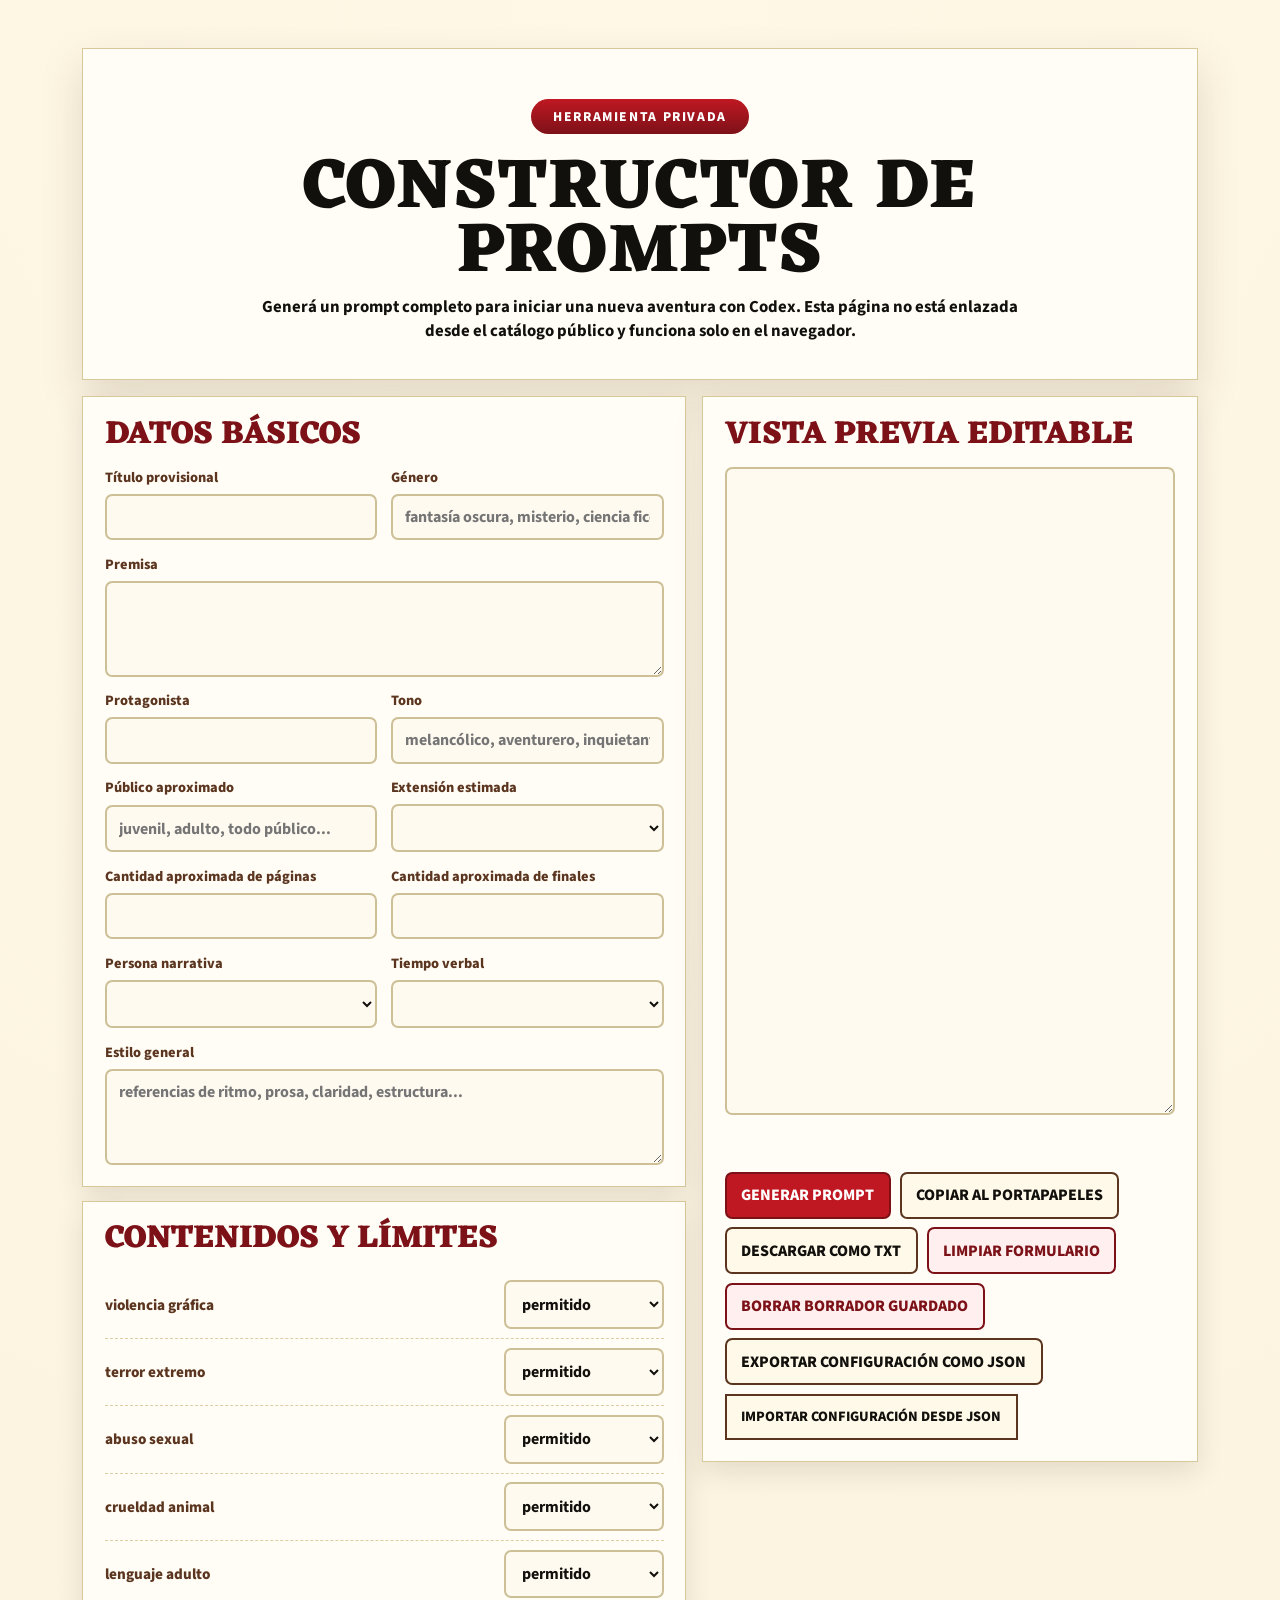
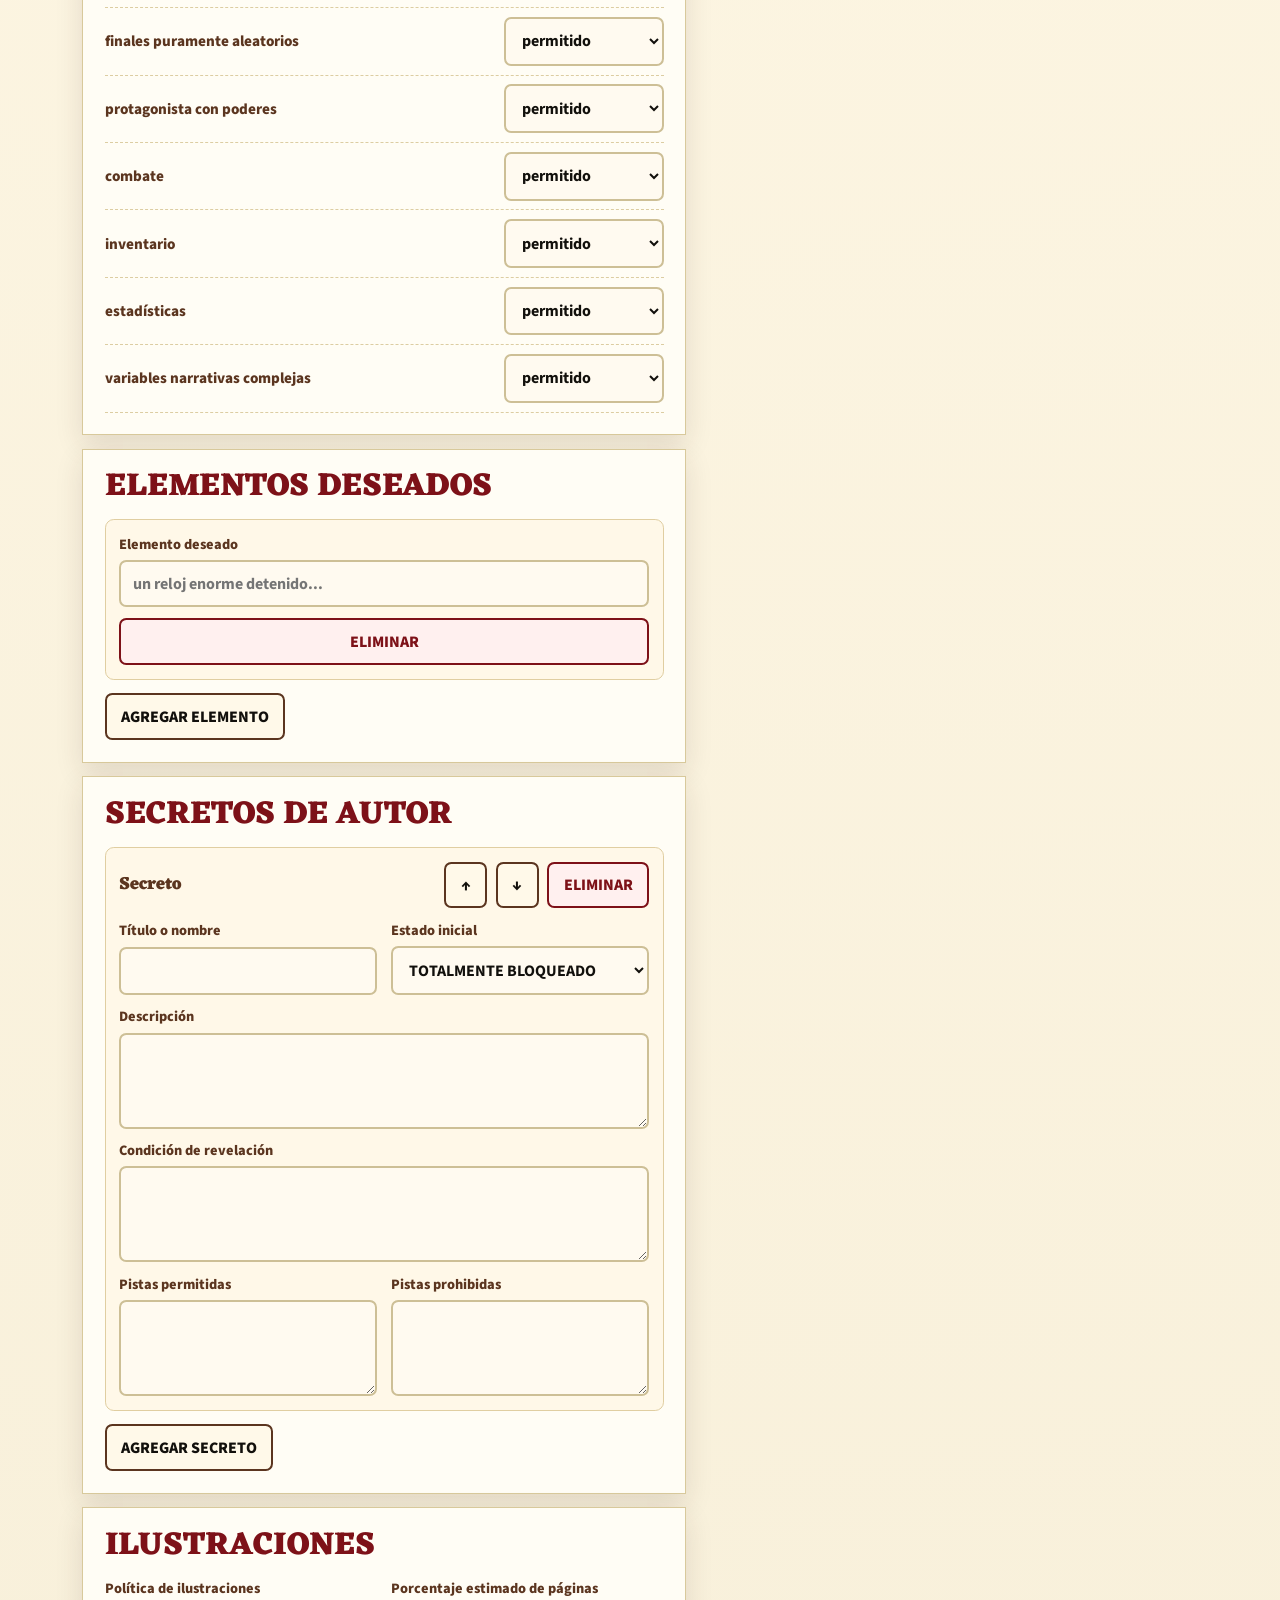
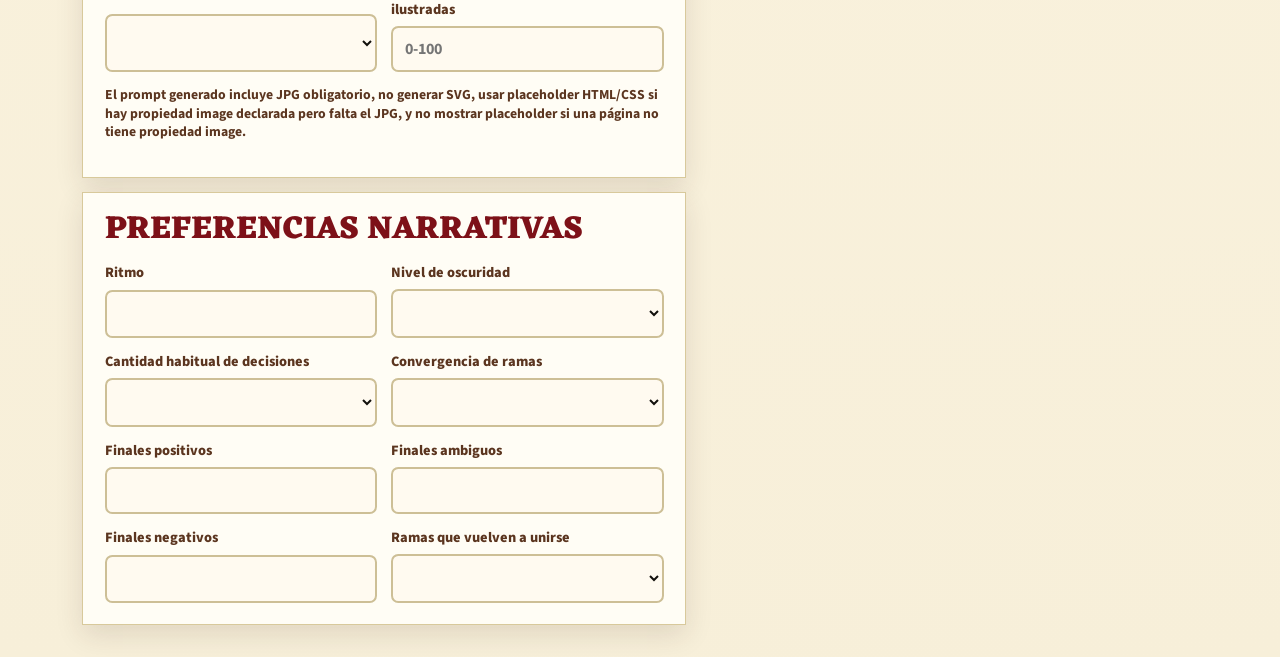
<file: tools/adventure-prompt-builder.html>
<!doctype html>
<html lang="es">
<head>
  <meta charset="utf-8">
  <meta name="viewport" content="width=device-width, initial-scale=1">
  <meta name="robots" content="noindex, nofollow">
  <title>Constructor privado de prompts de aventura</title>
  <link rel="preconnect" href="https://fonts.googleapis.com">
  <link rel="preconnect" href="https://fonts.gstatic.com" crossorigin>
  <link href="https://fonts.googleapis.com/css2?family=Eczar:wght@500;600;700;800&family=Libre+Baskerville:wght@400;700&family=Source+Sans+3:wght@500;700;800&display=swap" rel="stylesheet">
  <style>
    :root {
      --font-display: 'Eczar', 'Cooper Black', 'Bookman Old Style', serif;
      --font-reading: 'Libre Baskerville', 'Palatino Linotype', serif;
      --font-ui: 'Source Sans 3', Arial, sans-serif;
      --cream: #f7efd9;
      --paper: #fffdf5;
      --ink: #12100c;
      --red: #c01822;
      --dark-red: #7d1118;
      --brown: #5b351f;
      --muted-gold: #c9a24a;
      --line: #d8c99b;
    }
    * { box-sizing: border-box; }
    html { scroll-behavior: smooth; }
    body {
      margin: 0;
      color: var(--ink);
      background: radial-gradient(circle at top, #fff8e6, var(--cream));
      font-family: var(--font-reading);
    }
    button, input, select, textarea { font: 700 1rem var(--font-ui); }
    input, select, textarea {
      width: 100%;
      border: 2px solid #cdbf96;
      border-radius: .45rem;
      background: #fffaf0;
      color: var(--ink);
      padding: .65rem .75rem;
    }
    textarea { min-height: 6rem; resize: vertical; line-height: 1.45; }
    label { display: grid; gap: .35rem; font: 800 .9rem var(--font-ui); color: var(--brown); }
    button { cursor: pointer; border-radius: .45rem; }
    button:focus-visible, input:focus-visible, select:focus-visible, textarea:focus-visible { outline: 4px solid var(--muted-gold); outline-offset: 2px; }
    .tool-shell { max-width: 1180px; margin: 0 auto; padding: clamp(1rem, 3vw, 2rem); }
    .tool-header {
      margin: 1rem auto;
      padding: clamp(1.25rem, 4vw, 2.25rem);
      text-align: center;
      background: var(--paper);
      border: 1px solid var(--line);
      box-shadow: 0 18px 40px #4b2d1826;
    }
    .red-capsule { display:inline-block; background: linear-gradient(var(--red), var(--dark-red)); color:#fff; border-radius:999px; padding:.5rem 1.35rem; font:800 .85rem var(--font-ui); letter-spacing:.12em; }
    h1 { margin:.7rem 0 .35rem; font:800 clamp(2rem, 6vw, 4.4rem)/.9 var(--font-display); letter-spacing:.02em; text-transform: uppercase; }
    .subtitle { margin: .6rem auto 0; max-width: 760px; font: 700 1.05rem/1.45 var(--font-ui); }
    .layout { display: grid; grid-template-columns: minmax(0, 1fr) minmax(320px, .82fr); gap: 1rem; align-items: start; }
    .panel { background: var(--paper); border: 1px solid var(--line); box-shadow: 0 10px 26px #3b24171f; padding: clamp(1rem, 2vw, 1.35rem); }
    .panel h2 { margin: 0 0 1rem; font: 800 clamp(1.45rem, 3vw, 2rem)/1 var(--font-display); color: var(--dark-red); text-transform: uppercase; }
    .grid { display: grid; grid-template-columns: repeat(2, minmax(0, 1fr)); gap: .85rem; }
    .full { grid-column: 1 / -1; }
    .stack { display: grid; gap: .85rem; }
    .topic-row { display: grid; grid-template-columns: minmax(140px, 1fr) 160px; gap: .7rem; align-items: center; padding: .55rem 0; border-bottom: 1px dashed #dccda2; }
    .topic-row span { font: 800 .95rem var(--font-ui); }
    .dynamic-item, .secret-card { display: grid; gap: .7rem; padding: .85rem; background: #fff8e8; border: 1px solid #e0cea1; border-radius: .55rem; }
    .secret-card header { display: flex; justify-content: space-between; gap: .5rem; align-items: center; }
    .secret-card h3 { margin: 0; font: 800 1.1rem var(--font-display); color: var(--brown); }
    .button-row { display: flex; flex-wrap: wrap; gap: .55rem; margin-top: .85rem; }
    .primary, .secondary, .danger { border: 2px solid; padding: .65rem .9rem; font-weight: 800; }
    .primary { background: var(--red); color: white; border-color: var(--dark-red); }
    .secondary { background: #fff9e9; color: var(--ink); border-color: var(--brown); }
    .danger { background: #fff0ef; color: var(--dark-red); border-color: var(--dark-red); }
    .preview { position: sticky; top: 1rem; }
    #promptPreview { min-height: 72vh; font-family: var(--font-ui); font-weight: 600; white-space: pre-wrap; }
    .notice { min-height: 1.5rem; color: var(--dark-red); font: 800 .9rem var(--font-ui); }
    .compact { font: 700 .86rem/1.35 var(--font-ui); color: var(--brown); }
    @media (max-width: 900px) { .layout { grid-template-columns: 1fr; } .preview { position: static; } #promptPreview { min-height: 34rem; } }
    @media (max-width: 620px) { .grid, .topic-row { grid-template-columns: 1fr; } .tool-shell { padding: .7rem; } .button-row button { width: 100%; } }
  </style>
</head>
<body>
  <main class="tool-shell">
    <header class="tool-header">
      <p class="red-capsule">HERRAMIENTA PRIVADA</p>
      <h1>Constructor de prompts</h1>
      <p class="subtitle">Generá un prompt completo para iniciar una nueva aventura con Codex. Esta página no está enlazada desde el catálogo público y funciona solo en el navegador.</p>
    </header>

    <div class="layout">
      <form id="builderForm" class="stack" autocomplete="off">
        <section class="panel" aria-labelledby="basic-title">
          <h2 id="basic-title">Datos básicos</h2>
          <div class="grid">
            <label>Título provisional<input name="title" type="text"></label>
            <label>Género<input name="genre" type="text" placeholder="fantasía oscura, misterio, ciencia ficción..."></label>
            <label class="full">Premisa<textarea name="premise"></textarea></label>
            <label>Protagonista<input name="protagonist" type="text"></label>
            <label>Tono<input name="tone" type="text" placeholder="melancólico, aventurero, inquietante..."></label>
            <label>Público aproximado<input name="audience" type="text" placeholder="juvenil, adulto, todo público..."></label>
            <label>Extensión estimada<select name="length"><option></option><option>corta</option><option>media</option><option>larga</option><option>personalizada</option></select></label>
            <label>Cantidad aproximada de páginas<input name="pages" type="number" min="1"></label>
            <label>Cantidad aproximada de finales<input name="endings" type="number" min="1"></label>
            <label>Persona narrativa<select name="person"><option></option><option>primera persona</option><option>segunda persona</option><option>tercera persona</option></select></label>
            <label>Tiempo verbal<select name="tense"><option></option><option>presente</option><option>pasado</option></select></label>
            <label class="full">Estilo general<textarea name="style" placeholder="referencias de ritmo, prosa, claridad, estructura..."></textarea></label>
          </div>
        </section>

        <section class="panel" aria-labelledby="content-title">
          <h2 id="content-title">Contenidos y límites</h2>
          <div id="topics"></div>
        </section>

        <section class="panel" aria-labelledby="elements-title">
          <h2 id="elements-title">Elementos deseados</h2>
          <div id="elementsList" class="stack"></div>
          <div class="button-row"><button class="secondary" type="button" id="addElement">AGREGAR ELEMENTO</button></div>
        </section>

        <section class="panel" aria-labelledby="secrets-title">
          <h2 id="secrets-title">Secretos de autor</h2>
          <div id="secretsList" class="stack"></div>
          <div class="button-row"><button class="secondary" type="button" id="addSecret">AGREGAR SECRETO</button></div>
        </section>

        <section class="panel" aria-labelledby="images-title">
          <h2 id="images-title">Ilustraciones</h2>
          <div class="grid">
            <label>Política de ilustraciones<select name="imagePolicy"><option></option><option>decidir página por página</option><option>todas las páginas llevan ilustración</option><option>algunas páginas llevan ilustración</option><option>ninguna página lleva ilustración</option></select></label>
            <label>Porcentaje estimado de páginas ilustradas<input name="imagePercent" type="number" min="0" max="100" placeholder="0-100"></label>
          </div>
          <p class="compact">El prompt generado incluye JPG obligatorio, no generar SVG, usar placeholder HTML/CSS si hay propiedad image declarada pero falta el JPG, y no mostrar placeholder si una página no tiene propiedad image.</p>
        </section>

        <section class="panel" aria-labelledby="prefs-title">
          <h2 id="prefs-title">Preferencias narrativas</h2>
          <div class="grid">
            <label>Ritmo<input name="pace" type="text"></label>
            <label>Nivel de oscuridad<select name="darkness"><option></option><option>bajo</option><option>medio</option><option>alto</option></select></label>
            <label>Cantidad habitual de decisiones<select name="decisionCount"><option></option><option>2</option><option>3</option><option>variable</option></select></label>
            <label>Convergencia de ramas<select name="convergence"><option></option><option>baja</option><option>media</option><option>alta</option></select></label>
            <label>Finales positivos<input name="positiveEndings" type="number" min="0"></label>
            <label>Finales ambiguos<input name="ambiguousEndings" type="number" min="0"></label>
            <label>Finales negativos<input name="negativeEndings" type="number" min="0"></label>
            <label>Ramas que vuelven a unirse<select name="rejoinBranches"><option></option><option>permitir</option><option>evitar</option></select></label>
          </div>
        </section>
      </form>

      <section class="panel preview" aria-labelledby="preview-title">
        <h2 id="preview-title">Vista previa editable</h2>
        <textarea id="promptPreview" spellcheck="true"></textarea>
        <p id="notice" class="notice" role="status" aria-live="polite"></p>
        <div class="button-row">
          <button class="primary" type="button" id="generatePrompt">GENERAR PROMPT</button>
          <button class="secondary" type="button" id="copyPrompt">COPIAR AL PORTAPAPELES</button>
          <button class="secondary" type="button" id="downloadPrompt">DESCARGAR COMO TXT</button>
          <button class="danger" type="button" id="clearForm">LIMPIAR FORMULARIO</button>
          <button class="danger" type="button" id="clearDraft">BORRAR BORRADOR GUARDADO</button>
          <button class="secondary" type="button" id="exportConfig">EXPORTAR CONFIGURACIÓN COMO JSON</button>
          <label class="secondary" style="display:inline-block; cursor:pointer;">IMPORTAR CONFIGURACIÓN DESDE JSON<input id="importConfig" type="file" accept="application/json,.json" hidden></label>
        </div>
      </section>
    </div>
  </main>

  <script>
    const STORAGE_KEY = 'adventurePromptBuilderDraft.v1';
    const topics = ['violencia gráfica','terror extremo','abuso sexual','crueldad animal','lenguaje adulto','finales puramente aleatorios','protagonista con poderes','combate','inventario','estadísticas','variables narrativas complejas'];
    const topicStates = ['permitido', 'evitar', 'prohibido'];
    const secretStates = ['TOTALMENTE BLOQUEADO','BLOQUEADO','PISTAS LEVES PERMITIDAS','REVELACIÓN PARCIAL AUTORIZADA','REVELADO'];
    const form = document.querySelector('#builderForm');
    const preview = document.querySelector('#promptPreview');
    const notice = document.querySelector('#notice');
    const topicsBox = document.querySelector('#topics');
    const elementsList = document.querySelector('#elementsList');
    const secretsList = document.querySelector('#secretsList');

    function field(name) { return form.elements[name]; }
    function line(label, value) { return value ? `- ${label}: ${value}` : ''; }
    function showNotice(text) { notice.textContent = text; window.clearTimeout(showNotice.timer); showNotice.timer = window.setTimeout(() => notice.textContent = '', 2800); }
    function download(filename, text, type) { const blob = new Blob([text], { type }); const a = document.createElement('a'); a.href = URL.createObjectURL(blob); a.download = filename; a.click(); URL.revokeObjectURL(a.href); }

    function buildTopics() {
      topicsBox.innerHTML = topics.map(topic => `<label class="topic-row"><span>${topic}</span><select name="topic:${topic}">${topicStates.map(s => `<option>${s}</option>`).join('')}</select></label>`).join('');
    }
    function addElement(value = '') {
      const wrap = document.createElement('div');
      wrap.className = 'dynamic-item';
      wrap.innerHTML = `<label>Elemento deseado<input type="text" data-element value="${escapeAttr(value)}" placeholder="un reloj enorme detenido..."></label><button class="danger" type="button">ELIMINAR</button>`;
      wrap.querySelector('button').addEventListener('click', () => { wrap.remove(); saveDraft(); });
      elementsList.append(wrap);
    }
    function addSecret(data = {}) {
      const card = document.createElement('article');
      card.className = 'secret-card';
      card.innerHTML = `<header><h3>Secreto</h3><div class="button-row" style="margin:0"><button class="secondary" type="button" data-up>↑</button><button class="secondary" type="button" data-down>↓</button><button class="danger" type="button" data-remove>ELIMINAR</button></div></header>
        <div class="grid"><label>Título o nombre<input data-secret="title" type="text" value="${escapeAttr(data.title || '')}"></label><label>Estado inicial<select data-secret="state">${secretStates.map(s => `<option ${s === data.state ? 'selected' : ''}>${s}</option>`).join('')}</select></label></div>
        <label>Descripción<textarea data-secret="description">${escapeHtml(data.description || '')}</textarea></label>
        <label>Condición de revelación<textarea data-secret="condition">${escapeHtml(data.condition || '')}</textarea></label>
        <div class="grid"><label>Pistas permitidas<textarea data-secret="allowedClues">${escapeHtml(data.allowedClues || '')}</textarea></label><label>Pistas prohibidas<textarea data-secret="forbiddenClues">${escapeHtml(data.forbiddenClues || '')}</textarea></label></div>`;
      card.querySelector('[data-remove]').addEventListener('click', () => { card.remove(); saveDraft(); });
      card.querySelector('[data-up]').addEventListener('click', () => { if (card.previousElementSibling) secretsList.insertBefore(card, card.previousElementSibling); saveDraft(); });
      card.querySelector('[data-down]').addEventListener('click', () => { if (card.nextElementSibling) secretsList.insertBefore(card.nextElementSibling, card); saveDraft(); });
      secretsList.append(card);
    }
    function escapeAttr(text) { return String(text).replaceAll('&','&amp;').replaceAll('"','&quot;').replaceAll('<','&lt;'); }
    function escapeHtml(text) { return String(text).replaceAll('&','&amp;').replaceAll('<','&lt;').replaceAll('>','&gt;'); }

    function collectData() {
      const data = { fields: {}, topics: {}, elements: [], secrets: [], preview: preview.value };
      Array.from(form.elements).forEach(el => { if (el.name && !el.name.startsWith('topic:')) data.fields[el.name] = el.value; if (el.name && el.name.startsWith('topic:')) data.topics[el.name.slice(6)] = el.value; });
      document.querySelectorAll('[data-element]').forEach(el => { if (el.value.trim()) data.elements.push(el.value.trim()); });
      document.querySelectorAll('.secret-card').forEach(card => {
        const secret = {};
        card.querySelectorAll('[data-secret]').forEach(el => secret[el.dataset.secret] = el.value.trim());
        if (Object.values(secret).some(Boolean)) data.secrets.push(secret);
      });
      return data;
    }
    function applyData(data) {
      form.reset(); elementsList.innerHTML = ''; secretsList.innerHTML = '';
      Object.entries(data.fields || {}).forEach(([name, value]) => { if (field(name)) field(name).value = value; });
      Object.entries(data.topics || {}).forEach(([topic, value]) => { const el = form.elements[`topic:${topic}`]; if (el) el.value = value; });
      (data.elements || []).forEach(addElement);
      (data.secrets || []).forEach(addSecret);
      preview.value = data.preview || '';
    }
    function saveDraft() { localStorage.setItem(STORAGE_KEY, JSON.stringify(collectData())); }
    function loadDraft() { const raw = localStorage.getItem(STORAGE_KEY); if (raw) applyData(JSON.parse(raw)); }

    function generatePrompt() {
      const data = collectData();
      const f = data.fields;
      const sections = [];
      const basics = [line('Título provisional', f.title), line('Género', f.genre), line('Premisa', f.premise), line('Protagonista', f.protagonist), line('Tono', f.tone), line('Público aproximado', f.audience), line('Extensión estimada', f.length), line('Cantidad aproximada de páginas', f.pages), line('Cantidad aproximada de finales', f.endings), line('Persona narrativa', f.person), line('Tiempo verbal', f.tense), line('Estilo general', f.style)].filter(Boolean).join('\n');
      if (basics) sections.push(`## Datos básicos de la aventura\n${basics}`);
      const content = Object.entries(data.topics).map(([topic, state]) => `- ${topic}: ${state}.`).join('\n');
      if (content) sections.push(`## Límites de contenido\n${content}`);
      if (data.elements.length) sections.push(`## Elementos deseados\n${data.elements.map(e => `- ${e}`).join('\n')}`);
      if (data.secrets.length) sections.push(`## Secretos de autor\n${data.secrets.map((s, i) => [`${i + 1}. ${s.title || 'Secreto sin título'}`, line('Descripción', s.description), line('Estado inicial', s.state), line('Condición de revelación', s.condition), line('Pistas permitidas', s.allowedClues), line('Pistas prohibidas', s.forbiddenClues)].filter(Boolean).join('\n')).join('\n\n')}`);
      const imageLines = [line('Política', f.imagePolicy), line('Porcentaje estimado de páginas ilustradas', f.imagePercent && `${f.imagePercent}%`), '- El formato obligatorio de imágenes es JPG.', '- No generes SVG ni imágenes automáticamente.', '- Si una página declara propiedad image pero falta el JPG, usá un placeholder hecho con HTML/CSS.', '- Si una página no tiene propiedad image, no muestres placeholder.'].filter(Boolean).join('\n');
      sections.push(`## Reglas de ilustraciones\n${imageLines}`);
      const prefs = [line('Ritmo', f.pace), line('Nivel de oscuridad', f.darkness), line('Cantidad habitual de decisiones', f.decisionCount), line('Convergencia de ramas', f.convergence), line('Cantidad de finales positivos', f.positiveEndings), line('Cantidad de finales ambiguos', f.ambiguousEndings), line('Cantidad de finales negativos', f.negativeEndings), f.rejoinBranches ? `- Ramas que vuelven a unirse: ${f.rejoinBranches}.` : ''].filter(Boolean).join('\n');
      if (prefs) sections.push(`## Preferencias narrativas\n${prefs}`);
      const text = `Quiero iniciar una nueva aventura interactiva en este repositorio.\n\nAntes de proponer cualquier contenido, leé obligatoriamente AGENTS.md y obedecé sus reglas. Inspeccioná el formato real del repositorio y de los archivos existentes antes de asumir estructuras. No modifiques archivos, no hagas commits y no escribas todavía la primera página sin aprobación explícita.\n\n${sections.join('\n\n')}\n\n## Reglas para proteger secretos\n- Tratá los secretos de autor como información privada de planificación.\n- No reveles un secreto antes del estado autorizado.\n- Si proponés pistas, asegurate de que sean compatibles con las pistas permitidas y que no usen pistas prohibidas.\n- Separá claramente lo que el lector sabe de lo que solo sabe el autor.\n\n## Trabajo inicial solicitado\n- Proponé una biblia inicial de la aventura.\n- Proponé estructura, escala, tipos de páginas, cantidad aproximada de ramas y distribución tentativa de finales.\n- Explicá cómo encajan los límites de contenido y los secretos en la planificación.\n- Indicá qué archivos habría que crear o actualizar después, pero no los modifiques todavía.\n\n## Formato de respuesta esperado\nRespondé con secciones claras: resumen de concepto, biblia propuesta, estructura propuesta, escala estimada, tratamiento de secretos, reglas de ilustración y próximos pasos. Terminá pidiendo aprobación antes de escribir o modificar cualquier archivo. No escribas todavía la primera página.`;
      preview.value = text;
      saveDraft();
      showNotice('Prompt generado.');
    }

    buildTopics(); addElement(); addSecret(); loadDraft();
    form.addEventListener('input', saveDraft); form.addEventListener('change', saveDraft); preview.addEventListener('input', saveDraft);
    document.querySelector('#addElement').addEventListener('click', () => { addElement(); saveDraft(); });
    document.querySelector('#addSecret').addEventListener('click', () => { addSecret(); saveDraft(); });
    document.querySelector('#generatePrompt').addEventListener('click', generatePrompt);
    document.querySelector('#copyPrompt').addEventListener('click', async () => { await navigator.clipboard.writeText(preview.value); showNotice('Texto copiado al portapapeles.'); });
    document.querySelector('#downloadPrompt').addEventListener('click', () => download('prompt-aventura.txt', preview.value, 'text/plain;charset=utf-8'));
    document.querySelector('#clearForm').addEventListener('click', () => { localStorage.removeItem(STORAGE_KEY); applyData({}); addElement(); addSecret(); showNotice('Formulario limpio.'); });
    document.querySelector('#clearDraft').addEventListener('click', () => { localStorage.removeItem(STORAGE_KEY); showNotice('Borrador guardado eliminado.'); });
    document.querySelector('#exportConfig').addEventListener('click', () => download('configuracion-aventura.json', JSON.stringify(collectData(), null, 2), 'application/json;charset=utf-8'));
    document.querySelector('#importConfig').addEventListener('change', event => { const file = event.target.files[0]; if (!file) return; file.text().then(text => { applyData(JSON.parse(text)); saveDraft(); showNotice('Configuración importada.'); event.target.value = ''; }); });
  </script>
</body>
</html>
</file>
